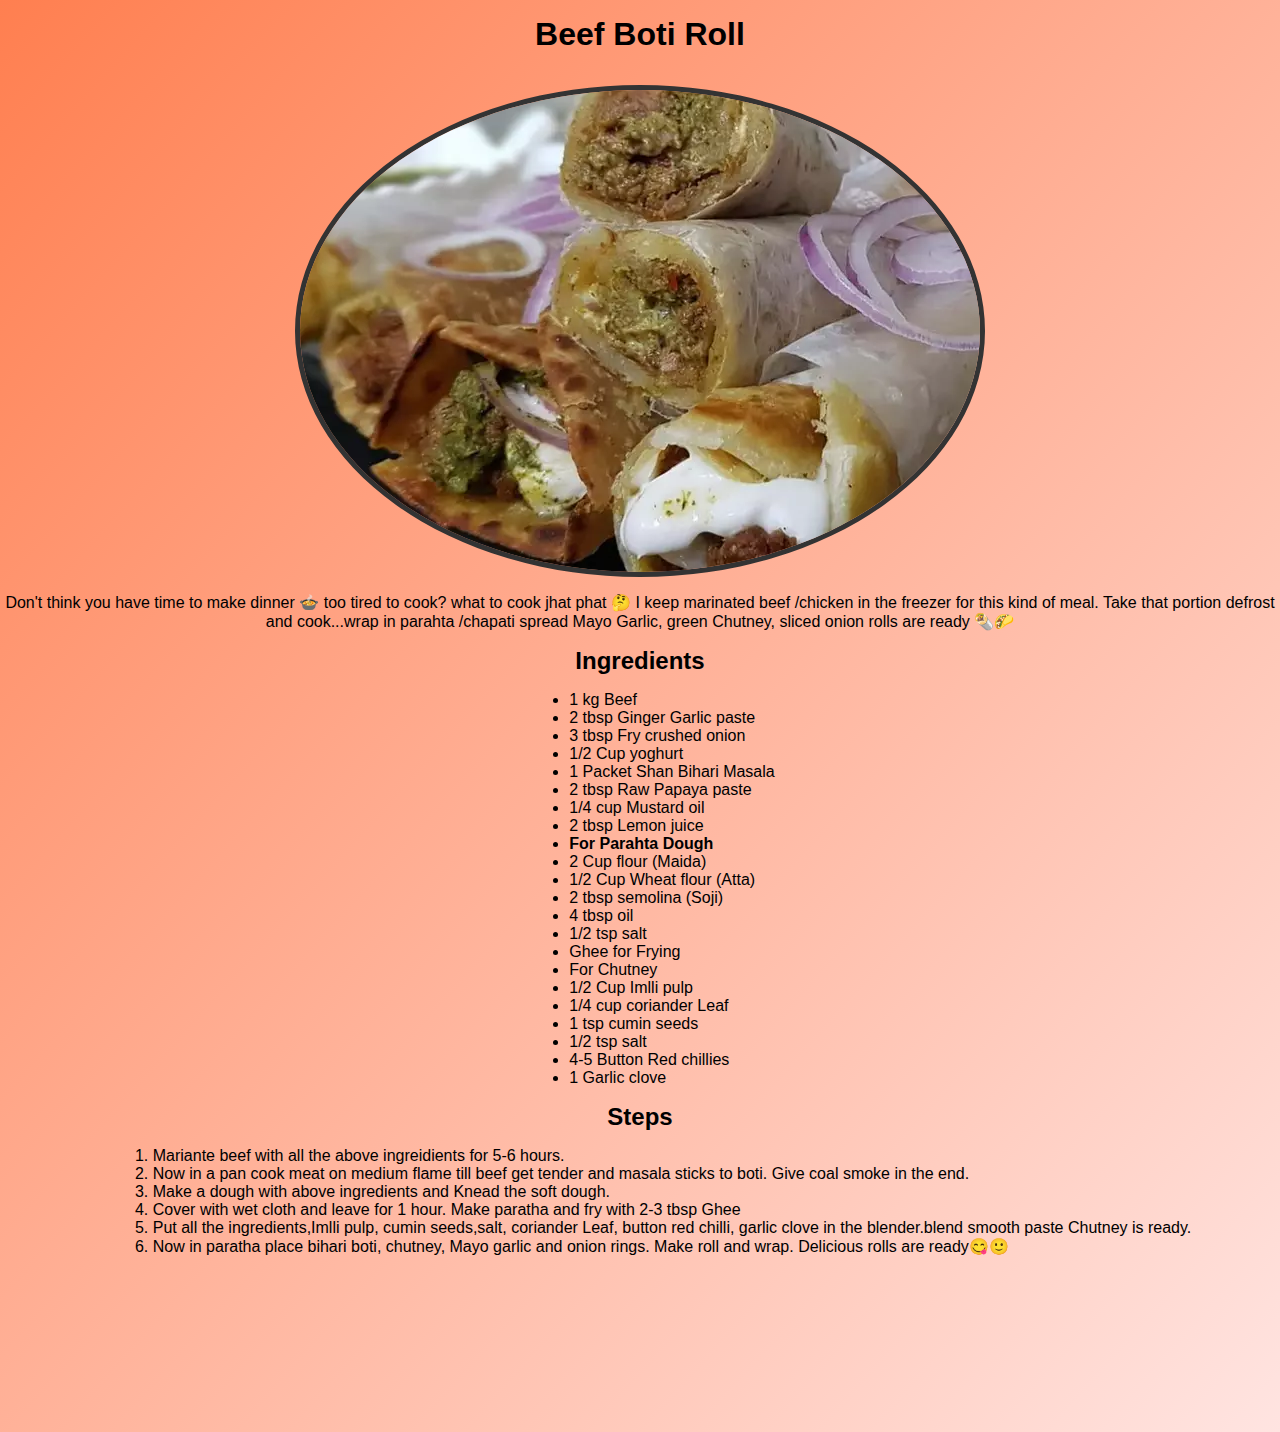
<file: recipes/beefbotiroll.html>
<!DOCTYPE html>
<html lang="en">
<head>
    <meta charset="UTF-8">
    <meta http-equiv="X-UA-Compatible" content="IE=edge">
    <meta name="viewport" content="width=device-width, initial-scale=1.0">
    <title>Recipes</title>
    <link rel="stylesheet" href="../style.css">
</head>
<body>
    <h1>Beef Boti Roll</h1>
    <img src="../images/beef-bihari-boti-paratha-roll-recipe-main-photo.webp" alt="beef boti roll image">
    <p>Don't think you have time to make dinner 🍲 too tired to cook? what to cook jhat phat 🤔 I keep marinated beef /chicken in the freezer for this kind of meal.
        Take that portion defrost and cook...wrap in parahta /chapati spread Mayo Garlic, green Chutney, sliced onion rolls are ready 🌯🌮 </p>
    <h2>Ingredients</h2>
    <ul class="Instructions">
        <li>1 kg Beef</li>
        <li>2 tbsp Ginger Garlic paste</li>
        <li>3 tbsp Fry crushed onion</li>
        <li>1/2 Cup yoghurt</li>
        <li>1 Packet Shan Bihari Masala</li>
        <li>2 tbsp Raw Papaya paste</li>
        <li>1/4 cup Mustard oil</li>
        <li>2 tbsp Lemon juice</li>
        <li><h4>For Parahta Dough</h4></li>
        <li>2 Cup flour (Maida)</li>
        <li>1/2 Cup Wheat flour (Atta)</li>
        <li>2 tbsp semolina (Soji)</li>
        <li>4 tbsp oil</li>
        <li>1/2 tsp salt</li>
        <li>Ghee for Frying</li>
        <li>For Chutney</li>
        <li>1/2 Cup Imlli pulp</li>
        <li>1/4 cup coriander Leaf</li>
        <li>1 tsp cumin seeds</li>
        <li>1/2 tsp salt</li>
        <li>4-5 Button Red chillies</li>
        <li>1 Garlic clove</li>
    </ul>
    <h2>Steps</h2>
    <ol>
        <li>Mariante beef with all the above ingreidients for 5-6 hours.</li>
        <li>Now in a pan cook meat on medium flame till beef get tender and masala sticks to boti. Give coal smoke in the end.</li>
        <li>Make a dough with above ingredients and Knead the soft dough.</li>
        <li>Cover with wet cloth and leave for 1 hour. Make paratha and fry with 2-3 tbsp Ghee</li>
        <li>Put all the ingredients,Imlli pulp, cumin seeds,salt, coriander Leaf, button red chilli, garlic clove in the blender.blend smooth paste Chutney is ready.</li>
        <li>Now in paratha place bihari boti, chutney, Mayo garlic and onion rings. Make roll and wrap. Delicious rolls are ready😋🙂</li>
    </ol>
    
</body>
</html>
</file>
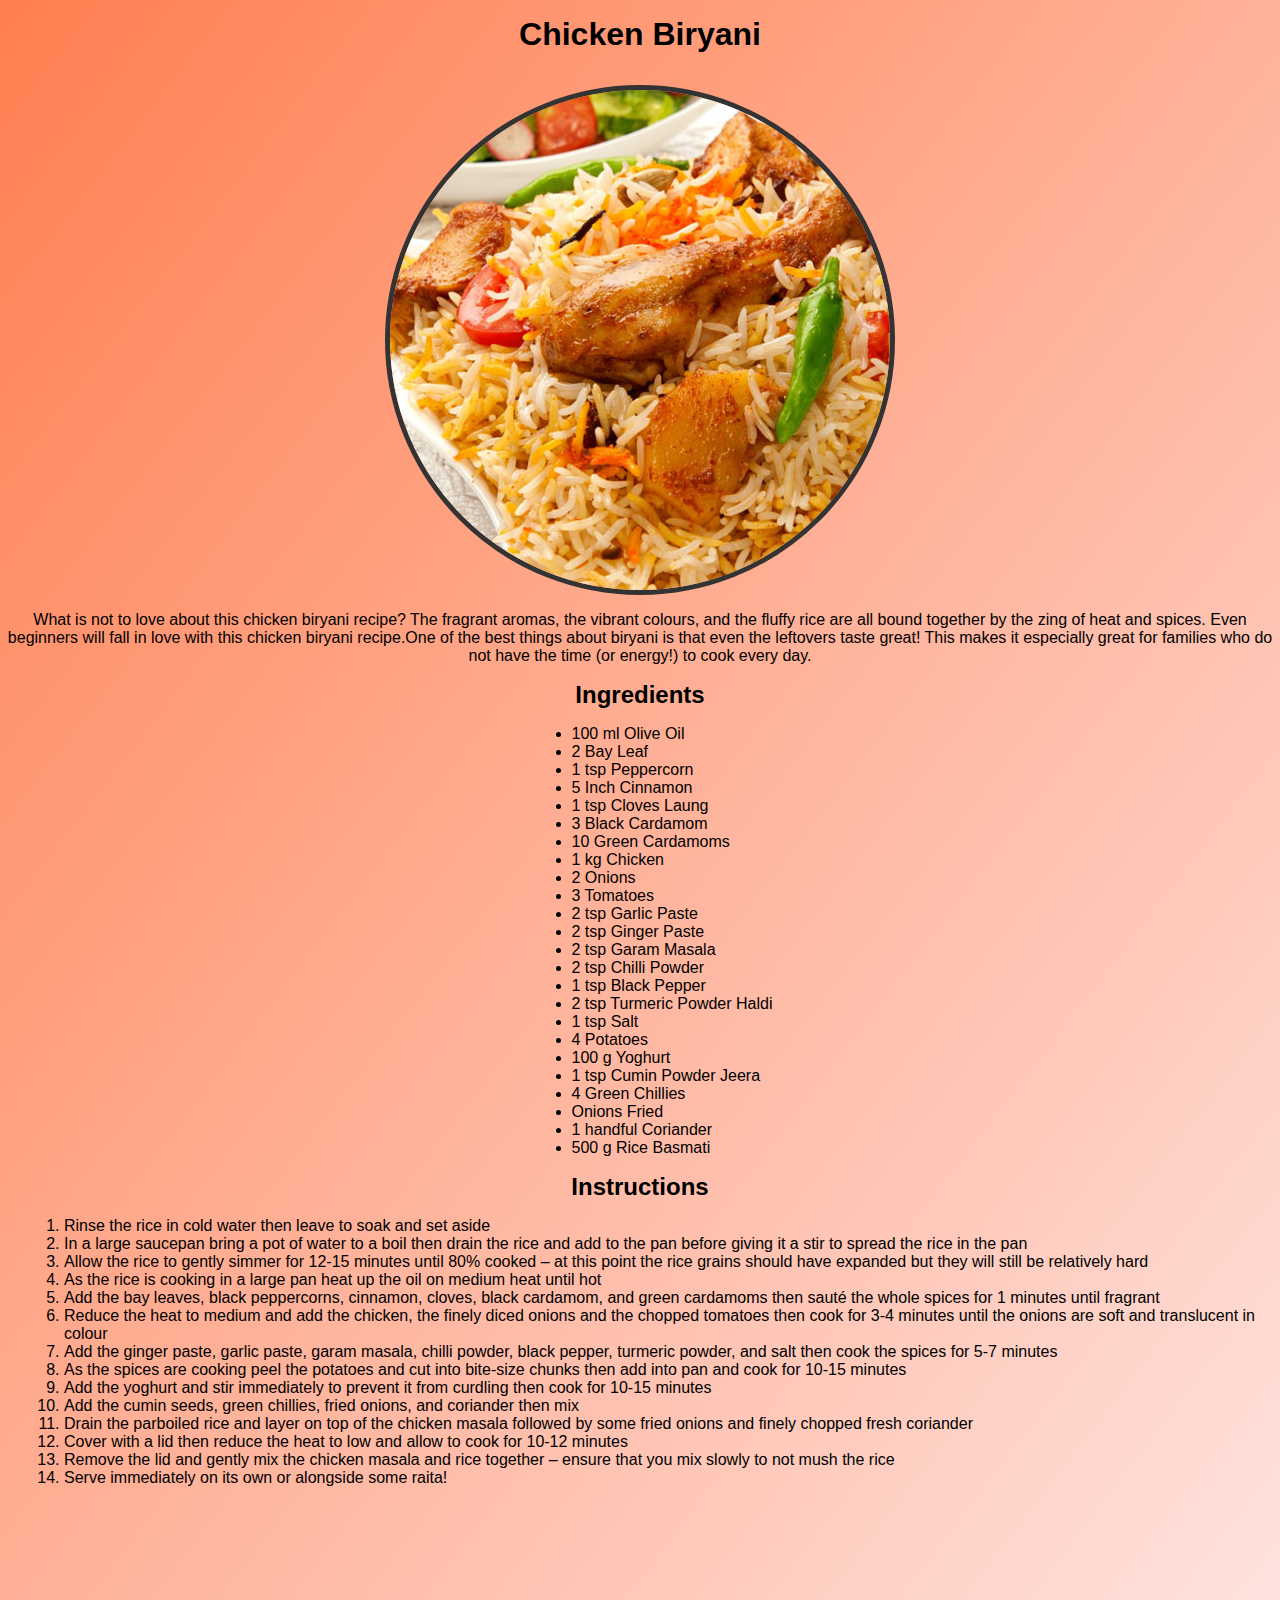
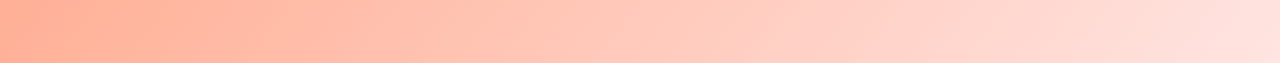
<file: recipes/biryani.html>
<!DOCTYPE html>
<html lang="en">
<head>
    <meta charset="UTF-8">
    <meta http-equiv="X-UA-Compatible" content="IE=edge">
    <meta name="viewport" content="width=device-width, initial-scale=1.0">
    <title>Recipes</title>
    <link rel="stylesheet" href="../style.css">
</head>
<body>
    <h1>Chicken Biryani</h1>
    <img src="../images/18.ChickenBiryani2.jpg" alt="chicken biryani recipe">
    <p>What is not to love about this chicken biryani recipe? The fragrant aromas, the vibrant colours, and the fluffy rice are all bound together by the zing of heat and spices. Even beginners will fall in love with this chicken biryani recipe.One of the best things about biryani is that even the leftovers taste great! This makes it especially great for families who do not have the time (or energy!) to cook every day. </p>
    <h2>Ingredients</h2>
    <ul>
        <li>100 ml Olive Oil</li>
        <li>2 Bay Leaf</li>
        <li>1 tsp Peppercorn</li>
        <li>5 Inch Cinnamon</li>
        <li>1 tsp Cloves Laung</li>
        <li>3 Black Cardamom</li>
        <li>10 Green Cardamoms</li>
        <li>1 kg Chicken</li>
        <li>2 Onions</li>
        <li>3 Tomatoes</li>
        <li>2 tsp Garlic Paste</li>
        <li>2 tsp Ginger Paste</li>
        <li>2 tsp Garam Masala</li>
        <li>2 tsp Chilli Powder</li>
        <li>1 tsp Black Pepper</li>
        <li>2 tsp Turmeric Powder Haldi</li>
        <li>1 tsp Salt</li>
        <li>4 Potatoes</li>
        <li>100 g Yoghurt</li>
        <li>1 tsp Cumin Powder Jeera</li>
        <li>4 Green Chillies</li>
        <li>Onions Fried</li>
        <li>1 handful Coriander</li>
        <li>500 g Rice Basmati</li>
        </ul>
        <h2>Instructions</h2>
        <ol>
            <li>Rinse the rice in cold water then leave to soak and set aside</li>
            <li>In a large saucepan bring a pot of water to a boil then drain the rice and add to the pan before giving it a stir to spread the rice in the pan</li>
            <li>Allow the rice to gently simmer for 12-15 minutes until 80% cooked – at this point the rice grains should have expanded but they will still be relatively hard</li>
            <li>As the rice is cooking in a large pan heat up the oil on medium heat until hot</li>
            <li>Add the bay leaves, black peppercorns, cinnamon, cloves, black cardamom, and green cardamoms then sauté the whole spices for 1 minutes until fragrant</li>
            <li>Reduce the heat to medium and add the chicken, the finely diced onions and the chopped tomatoes then cook for 3-4 minutes until the onions are soft and translucent in colour</li>
            <li>Add the ginger paste, garlic paste, garam masala, chilli powder, black pepper, turmeric powder, and salt then cook the spices for 5-7 minutes</li>
            <li>As the spices are cooking peel the potatoes and cut into bite-size chunks then add into pan and cook for 10-15 minutes</li>
            <li>Add the yoghurt and stir immediately to prevent it from curdling then cook for 10-15 minutes</li>
            <li>Add the cumin seeds, green chillies, fried onions, and coriander then mix</li>
            <li>Drain the parboiled rice and layer on top of the chicken masala followed by some fried onions and finely chopped fresh coriander</li>
            <li>Cover with a lid then reduce the heat to low and allow to cook for 10-12 minutes</li>
            <li>Remove the lid and gently mix the chicken masala and rice together – ensure that you mix slowly to not mush the rice</li>
            <li>Serve immediately on its own or alongside some raita!</li>
        </ol>
        
</body>
</html>
</file>
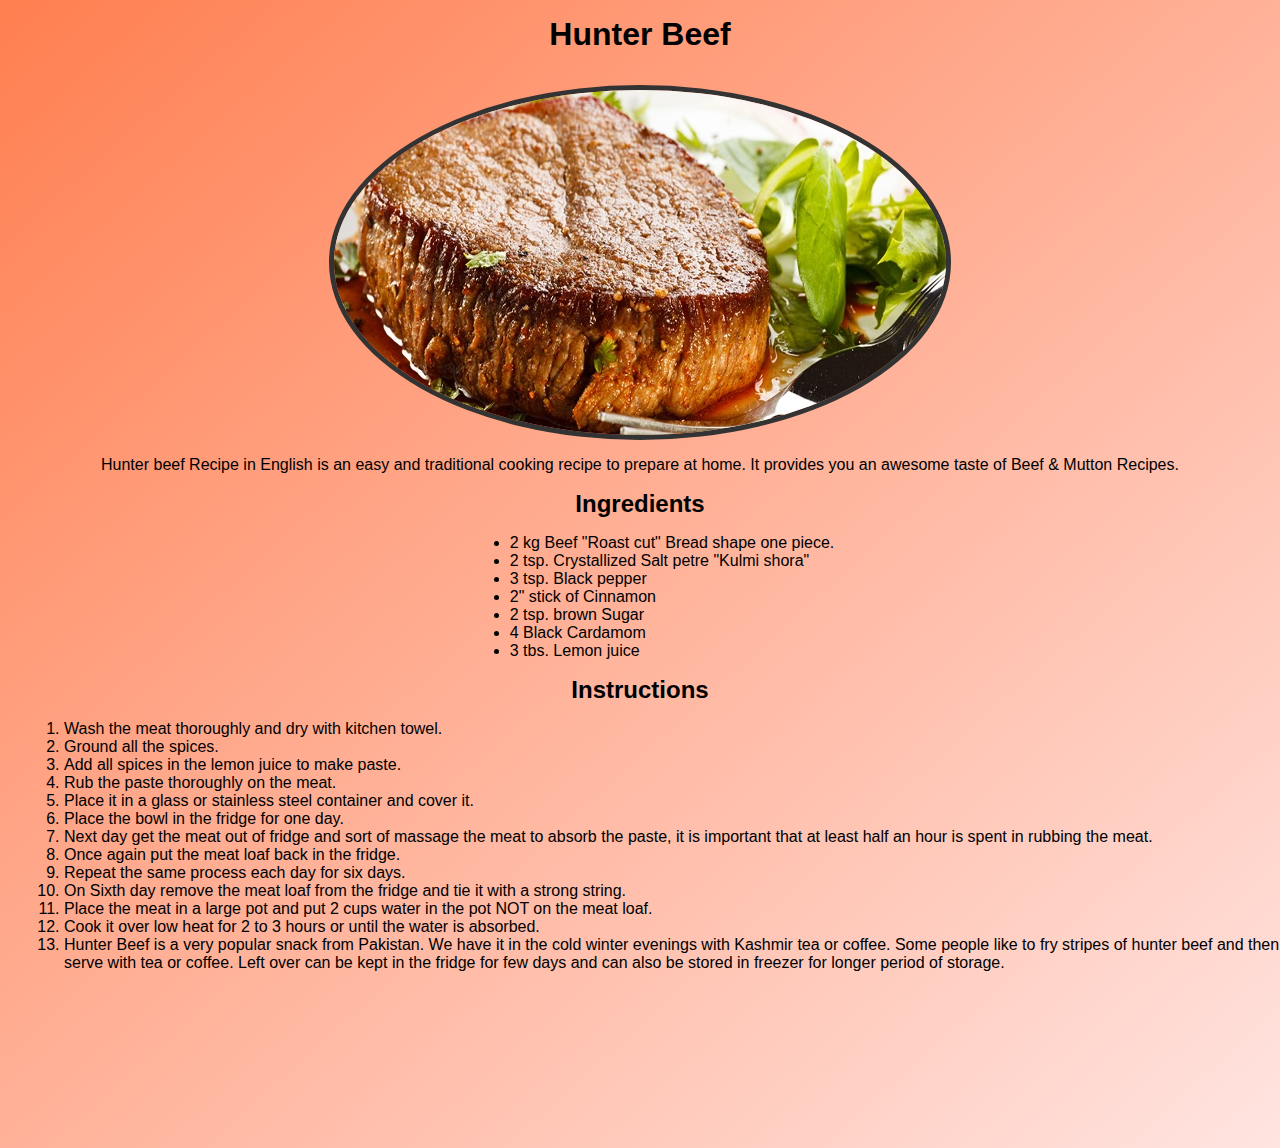
<file: recipes/hunterbeef.html>
<!DOCTYPE html>
<html lang="en">
<head>
    <meta charset="UTF-8">
    <meta http-equiv="X-UA-Compatible" content="IE=edge">
    <meta name="viewport" content="width=device-width, initial-scale=1.0">
    <title>Recipes</title>
    <link rel="stylesheet" href="../style.css">
</head>
<body>
    <h1>Hunter Beef</h1>
    <img src="../images/hunter-beef_145.jpg" alt="hunter beef image">
    <p>Hunter beef Recipe in English is an easy and traditional cooking recipe to prepare at home. It provides you an awesome taste of Beef & Mutton Recipes.</p>
    <h2>Ingredients</h2>
    <ul>
        <li>2 kg Beef "Roast cut" Bread shape one piece.</li>
        <li>2 tsp. Crystallized Salt petre "Kulmi shora"</li>
        <li>3 tsp. Black pepper</li>
        <li>2" stick of Cinnamon</li>
        <li>2 tsp. brown Sugar</li>
        <li>4 Black Cardamom</li>
        <li>3 tbs. Lemon juice</li>
    </ul>
    <h2>Instructions</h2>
    <ol>
        <li>Wash the meat thoroughly and dry with kitchen towel.</li>
        <li>Ground all the spices.</li>
        <li>Add all spices in the lemon juice to make paste.</li>
        <li>Rub the paste thoroughly on the meat.</li>
        <li>Place it in a glass or stainless steel container and cover it.</li>
        <li>Place the bowl in the fridge for one day.</li>
        <li>Next day get the meat out of fridge and sort of massage the meat to absorb the paste, it is important that at least half an hour is spent in rubbing the meat.</li>
        <li>Once again put the meat loaf back in the fridge.</li>
        <li>Repeat the same process each day for six days.</li>
        <li>On Sixth day remove the meat loaf from the fridge and tie it with a strong string.</li>
        <li>Place the meat in a large pot and put 2 cups water in the pot NOT on the meat loaf.</li>
        <li>Cook it over low heat for 2 to 3 hours or until the water is absorbed.</li>
        <li>Hunter Beef is a very popular snack from Pakistan. We have it in the cold winter evenings with Kashmir tea or coffee. Some people like to fry stripes of hunter beef and then serve with tea or coffee. Left over can be kept in the fridge for few days and can also be stored in freezer for longer period of storage.</li>
    </ol>
    
</body>
</html>
</file>
<file: style.css>
*{
    margin: 0;
    padding: 0;
    box-sizing: border-box;
}

body{
    display: flex;
    align-items: center;
    justify-content: center;
    flex-direction: column;
    gap: 1rem;
    background: linear-gradient(to bottom right, #FF7F50, #FFE4E1);
    
    margin-bottom: 11rem;
    margin-top: 1rem;
    font-family: 'Franklin Gothic Medium', 'Arial Narrow', Arial, sans-serif;
}

img {
    border: 5px solid #333;
    border-radius: 50%;
    margin-top: 1rem;
  }

ol,ul{
    margin-left: 4rem;
  }

.recipelist{
    align-self: center;
}

ul,ol{
    align-self: center;
}


p{
    text-align: center;
}
</file>
